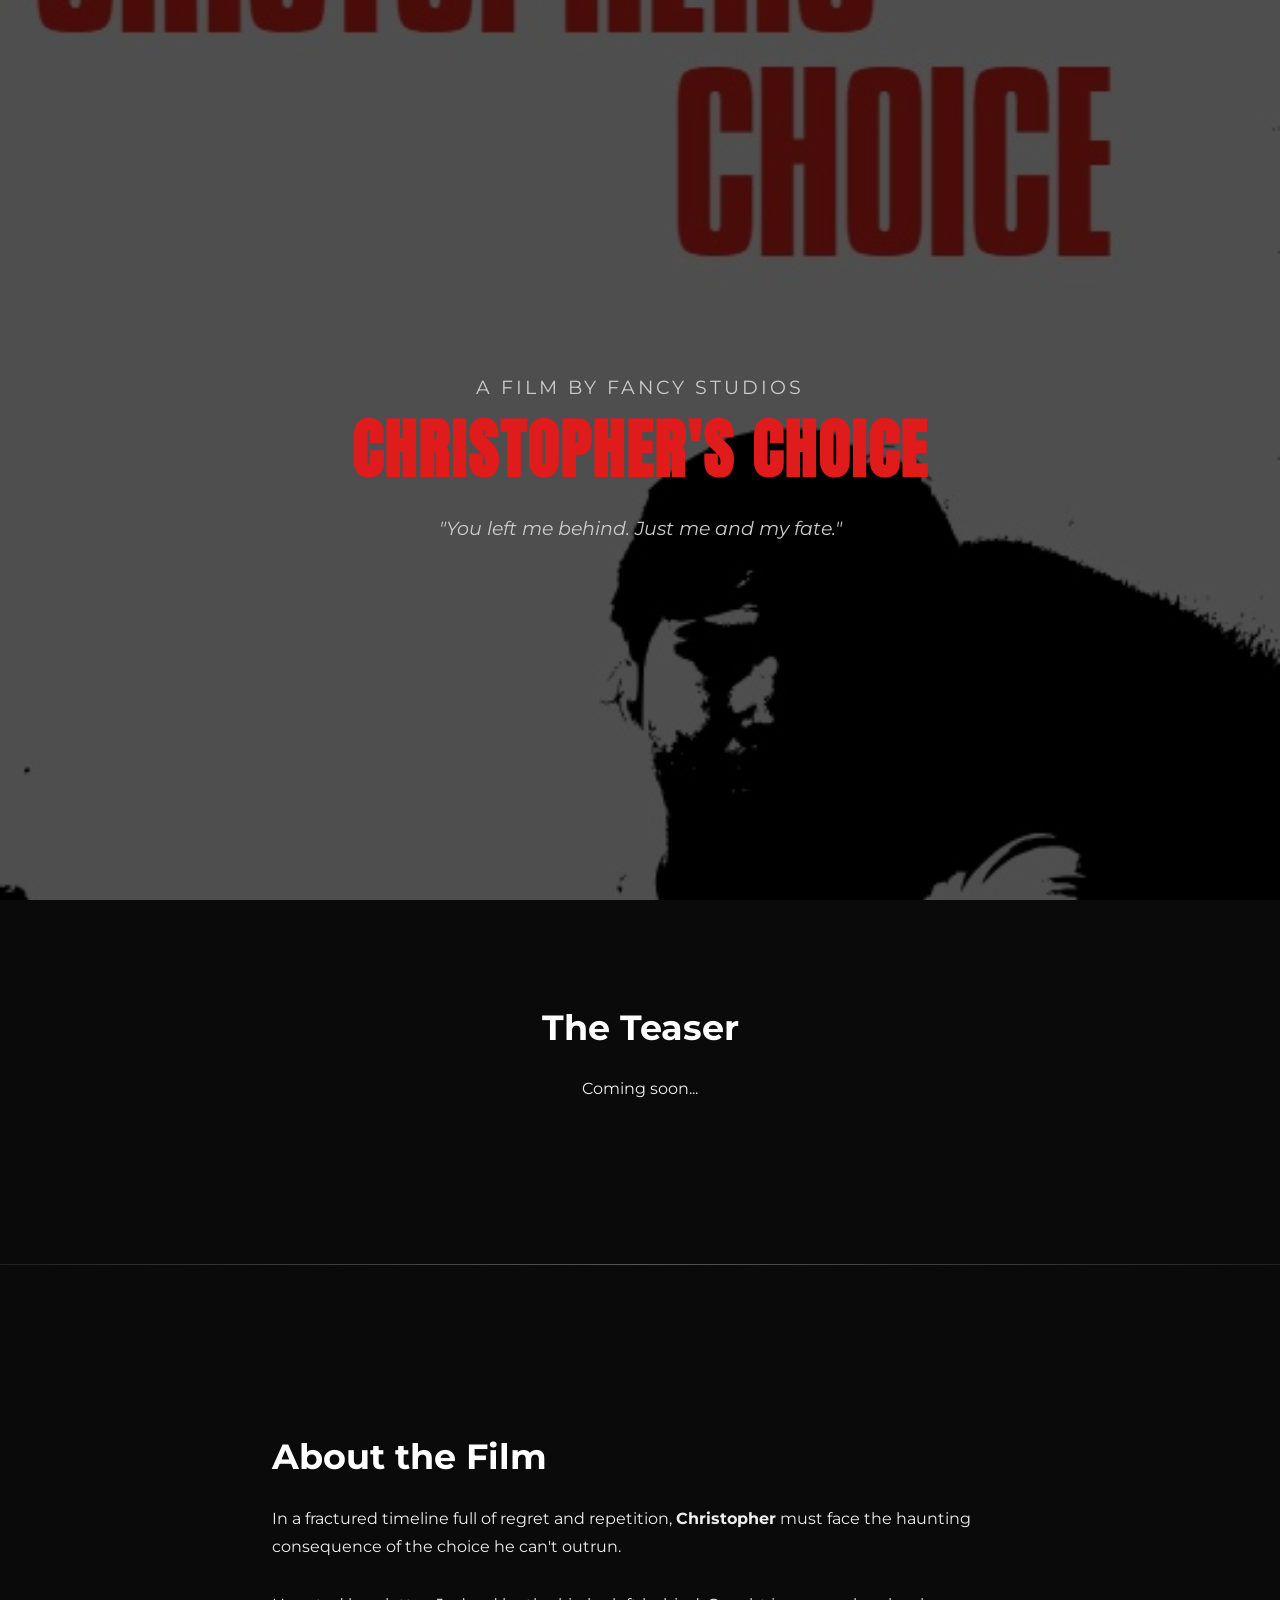
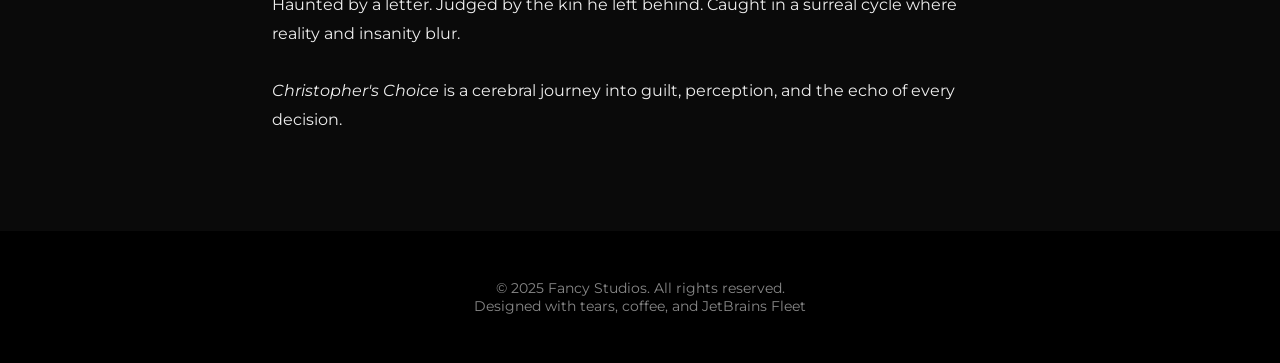
<file: christophers_choice_site/index.html>
<!DOCTYPE html>
<html lang="en">
<head>
  <meta charset="UTF-8" />
  <meta name="viewport" content="width=device-width, initial-scale=1.0" />
  <title>Christopher's Choice | Fancy Studios</title>
  <link rel="stylesheet" href="styles/styles.css" />
  <meta name="robots" content="noindex, nofollow">

</head>
<body>
  <header>
    <div class="header-content">
      <p class="studio-credit">A Film by Fancy Studios</p>
      <h1>CHRISTOPHER'S CHOICE</h1>
      <p><em>"You left me behind. Just me and my fate."</em></p>
    </div>
  </header>

  <section class="teaser">
    <h2>The Teaser</h2>
    <p>Coming soon...</p>
    <!--
    <iframe src="https://www.youtube.com/embed/YOUR_VIDEO_ID" allowfullscreen></iframe>
    -->
  </section>

  <div class="divider"></div>

  <section>
    <h2>About the Film</h2>
    <p>
      In a fractured timeline full of regret and repetition, <strong>Christopher</strong> must face the haunting consequence of the choice he can't outrun.
      <br/><br/>Haunted by a letter. Judged by the kin he left behind. Caught in a surreal cycle where reality and insanity blur. <br/><br/>
      <em>Christopher's Choice</em> is a cerebral journey into guilt, perception, and the echo of every decision.
    </p>
  </section>

  <footer>
    &copy; 2025 Fancy Studios. All rights reserved.<br />
    Designed with tears, coffee, and JetBrains Fleet
  </footer>
</body>
</html>
</file>
<file: christophers_choice_site/styles/styles.css>
@import url('https://fonts.googleapis.com/css2?family=Anton&family=Roboto+Mono&family=Montserrat:wght@300;700&display=swap');

* {
  margin: 0;
  padding: 0;
  box-sizing: border-box;
}

body {
  background-color: #0a0a0a;
  color: #eee;
  font-family: 'Montserrat', sans-serif;
  overflow-x: hidden;
  scroll-behavior: smooth;
}

header {
  height: 100vh;
  background: url('../img/movie_poster.jpg') center center no-repeat;
  background-size: cover;
  position: relative;
  display: flex;
  flex-direction: column;
  justify-content: center;
  align-items: center;
  text-align: center;
  padding: 2rem;
}

header::after {
  content: '';
  position: absolute;
  inset: 0;
  background: rgba(0, 0, 0, 0.65);
  z-index: 0;
}

.header-content {
  z-index: 1;
  color: #fff;
  max-width: 700px;
}

.header-content h1 {
  font-family: 'Anton', sans-serif;
  font-size: 4rem;
  color: #e01b1b;
  letter-spacing: 2px;
}

.header-content p {
  margin-top: 1rem;
  font-size: 1.2rem;
  color: #ccc;
  line-height: 1.5;
}

.studio-credit {
  letter-spacing: 3px;
  text-transform: uppercase;
  font-size: 0.9rem;
  color: #bbb;
}

section {
  padding: 6rem 2rem;
  max-width: 800px;
  margin: auto;
  line-height: 1.8;
}

section h2 {
  font-size: 2.2rem;
  margin-bottom: 1rem;
  color: #fff;
}

.teaser {
  text-align: center;
}

.teaser iframe {
  width: 100%;
  max-width: 720px;
  height: 405px;
  border: none;
  margin-top: 2rem;
  border-radius: 12px;
  box-shadow: 0 0 20px rgba(255, 255, 255, 0.1);
}

footer {
  padding: 3rem 2rem;
  text-align: center;
  font-size: 0.9rem;
  color: #888;
  background-color: #000;
}

.divider {
  height: 1px;
  width: 100%;
  background: linear-gradient(to right, #222, #555, #222);
  margin: 4rem 0;
}
</file>
